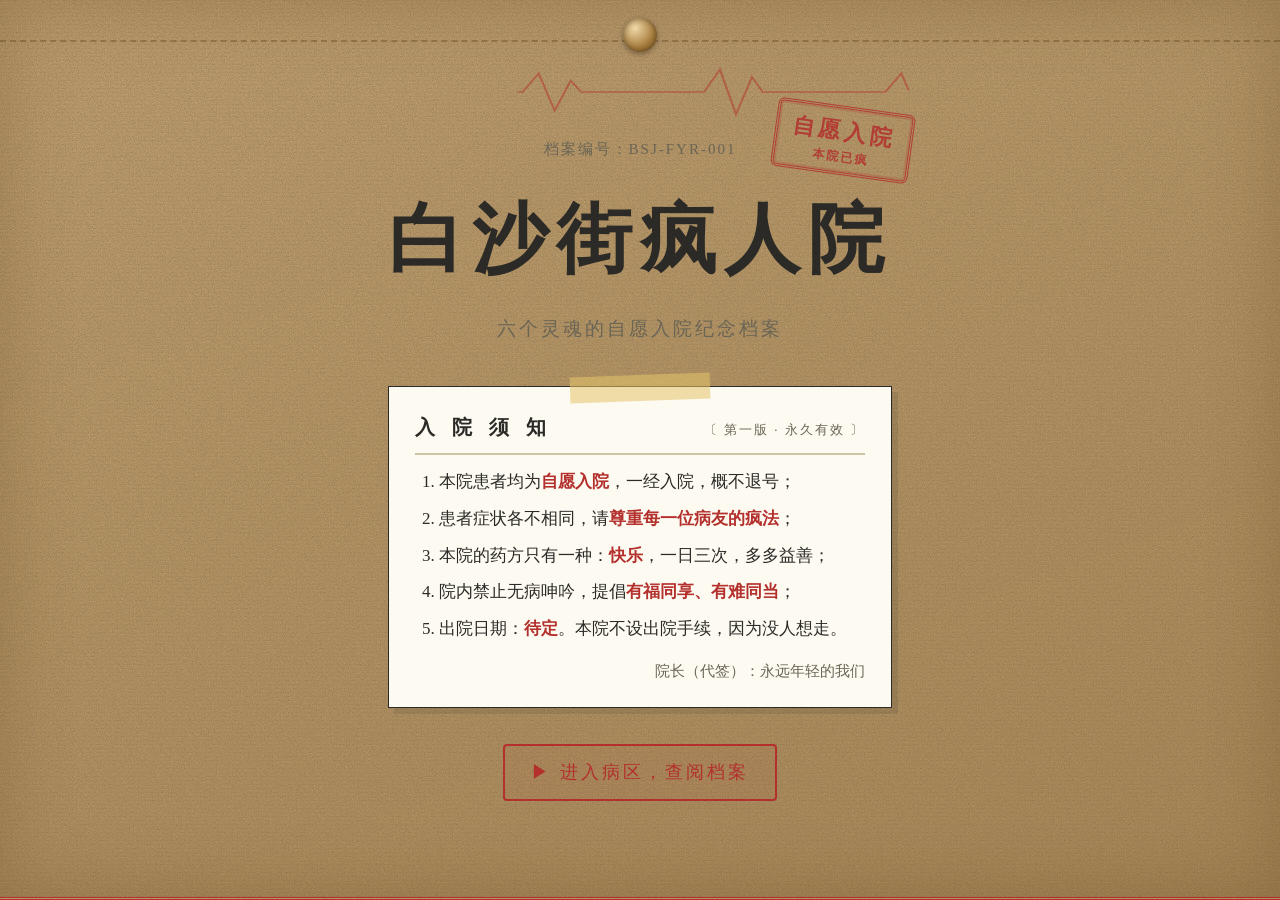
<file: index.html>
<!DOCTYPE html>
<html lang="zh-CN">
<head>
  <meta charset="UTF-8">
  <meta name="viewport" content="width=device-width, initial-scale=1.0">
  <title>白沙街疯人院 · 病友纪念档案</title>
  <meta name="description" content="白沙街疯人院 —— 六个灵魂自愿入院，出院日期：待定。">
  <link rel="stylesheet" href="style.css">
  <link rel="icon" href="data:image/svg+xml,<svg xmlns='http://www.w3.org/2000/svg' viewBox='0 0 100 100'><text y='.9em' font-size='90'>🏥</text></svg>">
</head>
<body class="at-gate">

  <!-- ═══════════ 顶部导航（进入病区后出现） ═══════════ -->
  <header class="topbar">
    <div class="topbar-inner">
      <a href="#home" class="brand">🏥 白沙街疯人院</a>
      <nav class="nav">
        <a href="#home" class="back-to-gate">回大门</a>
        <a href="#patients">病友档案</a>
        <a href="#photos">照片墙</a>
        <a href="#messages">留言板</a>
      </nav>
    </div>
  </header>

  <!-- ═══════════ 首页：入院须知 ═══════════ -->
  <section id="home" class="hero">
    <svg class="ecg" viewBox="0 0 1200 80" preserveAspectRatio="none" aria-hidden="true">
      <path d="M0,40 H300 L320,40 335,10 350,70 365,20 375,40 H470 L490,40 505,15 520,65 535,25 545,40 H640 L660,40 675,10 690,70 705,20 715,40 H810 L830,40 845,15 860,65 875,25 885,40 H1200" fill="none" stroke="#b3302d" stroke-width="2" opacity="0.5"/>
    </svg>
    <!-- 背景装饰由 script.js 自动散布 -->

    <div class="hero-content">
      <div class="stamp stamp-big" aria-hidden="true">
        <div>自愿入院</div>
        <div class="stamp-sub">本院已疯</div>
      </div>

      <p class="hero-file">档案编号：BSJ-FYR-001</p>
      <h1 class="hero-title">白沙街疯人院</h1>
      <p class="hero-sub">六个灵魂的自愿入院纪念档案</p>

      <div class="notice-card">
        <div class="notice-head">
          <span>入 院 须 知</span>
          <span class="notice-no">〔 第一版 · 永久有效 〕</span>
        </div>
        <ol class="notice-list">
          <li>本院患者均为<b>自愿入院</b>，一经入院，概不退号；</li>
          <li>患者症状各不相同，请<b>尊重每一位病友的疯法</b>；</li>
          <li>本院的药方只有一种：<b>快乐</b>，一日三次，多多益善；</li>
          <li>院内禁止无病呻吟，提倡<b>有福同享、有难同当</b>；</li>
          <li>出院日期：<b>待定</b>。本院不设出院手续，因为没人想走。</li>
        </ol>
        <div class="notice-sign">院长（代签）：永远年轻的我们</div>
      </div>

      <a href="#patients" class="enter-btn">▶ 进入病区，查阅档案</a>
    </div>
  </section>

  <!-- ═══════════ 病友档案 ═══════════ -->
  <section id="patients" class="section ward">
    <!-- 背景装饰由 script.js 自动散布 -->
    <div class="section-head">
      <h2>病 友 档 案</h2>
      <p class="section-sub">全院共 6 名患者 · 均为重症快乐患者</p>
    </div>
    <div class="patient-grid" id="patientGrid">
      <!-- 病历卡由 data.js 动态生成 -->
    </div>
    <button class="next-btn" data-next="photos">📸 参观照片墙 →</button>
  </section>

  <!-- ═══════════ 照片墙 ═══════════ -->
  <section id="photos" class="section section-alt ward">
    <!-- 背景装饰由 script.js 自动散布 -->
    <div class="section-head">
      <h2>照 片 墙</h2>
      <p class="section-sub">本院监控录像（部分画面过于抽象，已打码）</p>
    </div>
    <div class="photo-wall" id="photoWall">
      <!-- 照片由 script.js 根据 data.js 的 PHOTO_WALL 渲染 -->
    </div>
    <button class="next-btn" data-next="messages">💬 前往留言板 →</button>
  </section>

  <!-- ═══════════ 留言板 ═══════════ -->
  <section id="messages" class="section section-alt ward">
    <!-- 背景装饰由 script.js 自动散布 -->
    <div class="section-head">
      <h2>留 言 板</h2>
      <p class="section-sub">探视区 · 欢迎各位家属写下对患者的寄语</p>
    </div>

    <div class="msg-box">
      <form class="msg-form" id="msgForm">
        <input type="text" id="msgName" placeholder="署名（比如：资深病友老张）" maxlength="20" required>
        <textarea id="msgText" rows="3" placeholder="想对白沙街疯人院说的话……" maxlength="200" required></textarea>
        <button type="submit" class="msg-btn">📮 贴一张留言条</button>
      </form>
      <div class="msg-list" id="msgList">
        <!-- 留言由 script.js 渲染 -->
      </div>
    </div>
    <button class="next-btn" data-gate="true">🏁 探视完毕，返回大门</button>
  </section>

  <!-- ═══════════ 页脚 ═══════════ -->
  <footer class="footer">
    <p>白沙街疯人院 · 病友纪念档案</p>
    <p class="footer-sm">档案室地址：白沙街 · 六人合住 · 出院日期：待定</p>
    <p class="footer-sm">本档案由「永远的我们」共同保管</p>
    <p class="footer-sm"><a href="#home" class="back-to-gate">← 探视结束，返回入院大门</a></p>
  </footer>

  <!-- ═══════════ 照片预览灯箱 ═══════════ -->
  <div class="lightbox" id="lightbox" aria-hidden="true">
    <button class="lb-close" id="lbClose" aria-label="关闭预览">✕</button>
    <button class="lb-prev" id="lbPrev" aria-label="上一张">‹</button>
    <figure class="lb-figure">
      <img id="lbImg" alt="">
      <figcaption id="lbCaption"></figcaption>
      <p class="lb-hint">单击放大 · 滚轮缩放 · 按住拖动 · 双击复原</p>
    </figure>
    <button class="lb-next" id="lbNext" aria-label="下一张">›</button>
  </div>

  <script src="data.js"></script>
  <script src="script.js"></script>
</body>
</html>
</file>
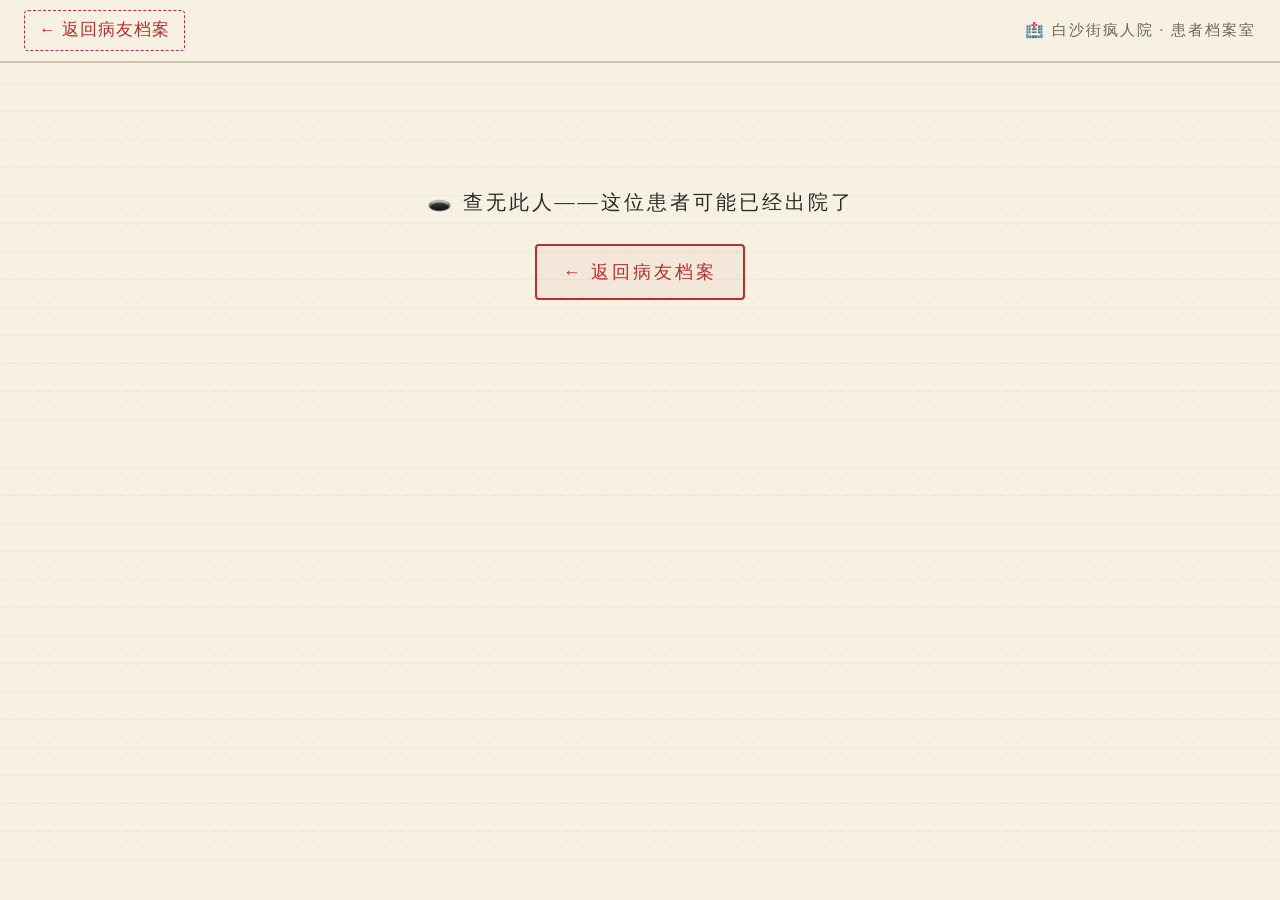
<file: patient.html>
<!DOCTYPE html>
<html lang="zh-CN">
<head>
  <meta charset="UTF-8">
  <meta name="viewport" content="width=device-width, initial-scale=1.0">
  <title>患者档案 · 白沙街疯人院</title>
  <link rel="stylesheet" href="style.css">
  <link rel="stylesheet" href="patient.css">
  <link rel="icon" href="data:image/svg+xml,<svg xmlns='http://www.w3.org/2000/svg' viewBox='0 0 100 100'><text y='.9em' font-size='90'>🏥</text></svg>">
</head>
<body class="detail-page">

  <!-- ═══════════ 顶部返回条 ═══════════ -->
  <header class="detail-topbar">
    <a href="index.html#patients" class="back-link">← 返回病友档案</a>
    <span class="detail-brand">🏥 白沙街疯人院 · 患者档案室</span>
  </header>

  <!-- ═══════════ 患者详情（由 patient.js 渲染） ═══════════ -->
  <main id="detailMain" class="detail-main"></main>

  <footer class="footer">
    <p>白沙街疯人院 · 病友纪念档案</p>
    <p class="footer-sm">档案室地址：白沙街 · 六人合住 · 出院日期：待定</p>
  </footer>

  <script src="data.js"></script>
  <script src="patient.js"></script>
</body>
</html>
</file>
<file: style.css>
/* ═══════════════════════════════════════
   白沙街疯人院 · 病历档案风
   纸张米黄 × 墨色 × 印章红
   ═══════════════════════════════════════ */

:root {
  --paper: #f6f1e3;        /* 纸张底色 */
  --paper-deep: #ece3cd;   /* 深一层的纸色 */
  --card: #fdfaf1;         /* 卡片纸色 */
  --ink: #2b2a26;          /* 墨色 */
  --ink-soft: #6b6555;     /* 淡墨 */
  --red: #b3302d;          /* 印章红 */
  --red-deep: #8f2421;
  --line: #cdc2a4;         /* 档案线 */
  --tape: rgba(230, 197, 106, 0.55); /* 胶带 */
}

* { margin: 0; padding: 0; box-sizing: border-box; }

/* ═══════════ 页面切换过渡（总览 ↔ 详情页） ═══════════
   进入：页面淡入上移；切出：向下滑出后跳转           */
body { animation: page-in 0.45s ease both; }
body.page-leave {
  animation: none;
  opacity: 0; transform: translateY(28px);
  transition: opacity 0.4s ease, transform 0.4s ease;
}
@keyframes page-in {
  from { opacity: 0; transform: translateY(16px); }
  to   { opacity: 1; transform: translateY(0); }
}
@media (prefers-reduced-motion: reduce) {
  body { animation-duration: 0.01ms; }
  body.page-leave { transition-duration: 0.01ms; }
}

/* ═══════════ 大门 / 病区 切换 ═══════════
   body.at-gate = 站在大门外：只看得到入院须知
   body.entered = 已入院：按顺序逐区解锁参观
   每个病区需点击「下一区」按钮才能解锁            */
.topbar, section.ward, .footer { display: none; }

body.entered .topbar { display: block; animation: slide-down 0.4s ease; }
body.entered section.ward.unlocked,
body.entered .footer { display: block; animation: fade-in 0.6s ease; }
body.entered .hero { display: none; }

@keyframes fade-in {
  from { opacity: 0; transform: translateY(16px); }
  to   { opacity: 1; transform: translateY(0); }
}
@keyframes slide-down {
  from { opacity: 0; transform: translateY(-16px); }
  to   { opacity: 1; transform: translateY(0); }
}

.back-to-gate {
  color: var(--ink-soft); text-decoration: none;
  border-bottom: 1px dashed var(--ink-soft); transition: color 0.2s;
}
.back-to-gate:hover { color: var(--red); border-color: var(--red); }
.footer .back-to-gate { font-size: 14px; }

/* ── 下一区按钮 ── */
.next-btn {
  display: block; margin: 44px auto 8px;
  font-family: inherit; font-size: 18px; letter-spacing: 2px;
  color: var(--red); background: var(--card);
  border: 2px dashed var(--red); padding: 12px 32px; cursor: pointer;
  transition: all 0.25s;
}
.next-btn:hover {
  background: var(--red); color: var(--paper);
  border-style: solid; box-shadow: 4px 4px 0 rgba(43,42,38,0.18);
}

html { scroll-behavior: smooth; }

body {
  background: var(--paper);
  /* 病历本横线格 + 纸点阵 */
  background-image:
    repeating-linear-gradient(to bottom, transparent 0, transparent 27px, rgba(122, 80, 32, 0.05) 27px, rgba(122, 80, 32, 0.05) 28px),
    radial-gradient(rgba(43,42,38,0.04) 1px, transparent 1px);
  background-size: auto, 22px 22px;
  color: var(--ink);
  font-family: "KaiTi", "STKaiti", "Kaiti SC", "楷体", serif;
  line-height: 1.8;
  font-size: 17px;
}

/* 档案感文字 */
.file-font, .notice-card, .patient-card, .tl-card, .msg-card {
  font-family: "FangSong", "STFangsong", "仿宋", "KaiTi", serif;
}

::selection { background: rgba(179,48,45,0.25); }

/* ═══════════ 顶部导航 ═══════════ */
.topbar {
  position: fixed; top: 0; left: 0; right: 0; z-index: 100;
  background: rgba(246, 241, 227, 0.92);
  backdrop-filter: blur(6px);
  border-bottom: 2px solid var(--line);
}
.topbar-inner {
  max-width: 1080px; margin: 0 auto;
  display: flex; align-items: center; justify-content: space-between;
  padding: 10px 20px; flex-wrap: wrap; gap: 6px;
}
.brand {
  font-size: 21px; font-weight: bold; color: var(--ink);
  text-decoration: none; letter-spacing: 1px;
}
.nav { display: flex; gap: 4px; flex-wrap: wrap; }
.nav a {
  color: var(--ink); text-decoration: none; padding: 4px 12px;
  border: 1px solid transparent; border-radius: 4px; font-size: 16px;
  transition: all 0.2s;
}
.nav a:hover {
  border-color: var(--red); color: var(--red);
  background: rgba(179,48,45,0.06);
}

/* ═══════════ 首页 ═══════════ */
.hero {
  position: relative; min-height: 100vh;
  display: flex; align-items: center; justify-content: center;
  padding: 120px 20px 80px; overflow: hidden;
  border-bottom: 3px double var(--red);
  /* 牛皮纸档案袋底色 */
  background-color: #c9a268;
  background-image:
    /* 纸纤维噪点 */
    url("data:image/svg+xml,%3Csvg xmlns='http://www.w3.org/2000/svg' width='220' height='220'%3E%3Cfilter id='n'%3E%3CfeTurbulence type='fractalNoise' baseFrequency='0.75' numOctaves='2' seed='5'/%3E%3CfeColorMatrix type='matrix' values='0 0 0 0 0.15 0 0 0 0 0.10 0 0 0 0 0.05 0 0 0 0.55 0'/%3E%3C/filter%3E%3Crect width='220' height='220' filter='url(%23n)'/%3E%3C/svg%3E"),
    /* 横向纤维纹 */
    repeating-linear-gradient(to bottom, rgba(122, 80, 32, 0.05) 0, rgba(122, 80, 32, 0.05) 1px, transparent 1px, transparent 4px),
    /* 光照起伏 */
    linear-gradient(160deg, rgba(255, 255, 255, 0.12), rgba(0, 0, 0, 0.10));
  /* 档案袋边缘的弯曲阴影 */
  box-shadow: inset 0 0 70px rgba(90, 60, 20, 0.28);
}
/* 顶部封口折痕线 */
.hero::before {
  content: ""; position: absolute; top: 40px; left: 0; right: 0;
  border-top: 2px dashed rgba(90, 60, 20, 0.35);
}
/* 顶部中央金属孔圈（档案袋系绳孔） */
.hero::after {
  content: ""; position: absolute; top: 18px; left: 50%; transform: translateX(-50%);
  width: 34px; height: 34px; border-radius: 50%;
  background: radial-gradient(circle at 35% 30%, #f0d9a8, #a67c3d 60%, #7a5420);
  box-shadow: 0 2px 5px rgba(0,0,0,0.35), inset 0 0 6px rgba(0,0,0,0.4);
}
.ecg {
  position: absolute; top: 62px; left: 0; width: 100%; height: 60px;
  stroke-dasharray: 600; stroke-dashoffset: 600;
  animation: ecg-draw 6s linear infinite;
}
@keyframes ecg-draw {
  0% { stroke-dashoffset: 600; }
  100% { stroke-dashoffset: -600; }
}
.hero-content { max-width: 720px; text-align: center; position: relative; }
.hero-file {
  font-family: "FangSong", serif; color: var(--ink-soft);
  font-size: 15px; letter-spacing: 2px; margin-bottom: 8px;
}
.hero-title {
  font-size: clamp(44px, 8vw, 76px); font-weight: bold;
  letter-spacing: 8px; margin: 6px 0 4px;
}
.hero-sub { color: var(--ink-soft); font-size: 19px; letter-spacing: 3px; margin-bottom: 40px; }

/* ── 印章 ── */
.stamp {
  position: absolute; display: inline-block;
  color: var(--red); border: 3px double var(--red);
  padding: 6px 14px; border-radius: 6px;
  font-weight: bold; letter-spacing: 4px; line-height: 1.5;
  opacity: 0.85; user-select: none; pointer-events: none;
  box-shadow: inset 0 0 0 2px rgba(179,48,45,0.25);
}
.stamp-big { top: -30px; right: -20px; font-size: 22px; transform: rotate(8deg); }
.stamp-sub { font-size: 12px; letter-spacing: 2px; text-align: center; }
@media (max-width: 600px) { .stamp-big { right: 10px; top: -40px; font-size: 17px; } }

/* ── 入院须知 ── */
.notice-card {
  background: var(--card); border: 1.5px solid var(--ink);
  box-shadow: 6px 6px 0 rgba(43,42,38,0.12);
  text-align: left; padding: 22px 26px; margin-bottom: 36px;
  position: relative;
}
.notice-card::before {
  content: ""; position: absolute; top: -12px; left: 50%; transform: translateX(-50%) rotate(-2deg);
  width: 140px; height: 26px; background: var(--tape);
}
.notice-head {
  display: flex; justify-content: space-between; align-items: baseline;
  font-size: 20px; font-weight: bold; letter-spacing: 6px;
  border-bottom: 2px solid var(--line); padding-bottom: 8px; margin-bottom: 12px;
}
.notice-no { font-size: 13px; letter-spacing: 2px; color: var(--ink-soft); font-weight: normal; }
.notice-list { padding-left: 24px; }
.notice-list li { margin: 6px 0; }
.notice-list b { color: var(--red); }
.notice-sign { text-align: right; margin-top: 14px; color: var(--ink-soft); font-size: 15px; }

.enter-btn {
  display: inline-block; color: var(--red); text-decoration: none;
  border: 2px solid var(--red); padding: 10px 26px; border-radius: 4px;
  font-size: 18px; letter-spacing: 3px; background: rgba(179,48,45,0.05);
  transition: all 0.25s;
}
.enter-btn:hover { background: var(--red); color: var(--paper); }

/* ═══════════ 通用板块 ═══════════ */
.section { padding: 90px 20px; max-width: 1080px; margin: 0 auto; position: relative; }
/* 交替板块：背景透明（与病友档案一致的米黄纸+横线格），仅保留分隔线 */
.section-alt { max-width: none; border-top: 3px double var(--line); border-bottom: 3px double var(--line); }
.section-alt > * { max-width: 1080px; margin-left: auto; margin-right: auto; }

/* ── 板块背景装饰（药丸/书本/回形针等，JS 自动散布） ── */
.deco {
  position: absolute; font-size: 126px; line-height: 1;
  opacity: 0.24; pointer-events: none; user-select: none;
  z-index: -1;
}
.section-head { text-align: center; margin-bottom: 48px; }
.section-head h2 {
  font-size: clamp(28px, 5vw, 38px); letter-spacing: 10px; display: inline-block;
  padding: 0 18px 8px; border-bottom: 3px double var(--red);
}
.section-sub { color: var(--ink-soft); margin-top: 10px; font-size: 15px; letter-spacing: 2px; }

/* 滚动渐显 */
.reveal { opacity: 0; transform: translateY(24px); transition: opacity 0.6s ease, transform 0.6s ease; }
.reveal.visible { opacity: 1; transform: translateY(0); }

/* ═══════════ 病友档案（总览） ═══════════ */
.patient-grid {
  display: grid; grid-template-columns: repeat(auto-fill, minmax(220px, 1fr));
  gap: 34px; padding: 8px 0 10px;
}
.patient-link {
  display: block; text-decoration: none; color: var(--ink);
  transition: transform 0.3s;
}
.patient-link:hover { transform: translateY(-6px); }
.patient-card {
  background: var(--card);
  background-image: radial-gradient(rgba(43,42,38,0.035) 1px, transparent 1px);
  background-size: 14px 14px;
  border: 1.5px dashed var(--ink);
  padding: 20px 18px 26px; position: relative; text-align: center;
  box-shadow: 5px 5px 0 rgba(43,42,38,0.12);
  transition: border-color 0.25s, box-shadow 0.25s, transform 0.3s;
}
.patient-link:hover .patient-card {
  border-color: var(--red);
  box-shadow: 9px 9px 0 rgba(179,48,45,0.22);
  transform: rotate(0deg) translateY(-2px);
}
/* 顶部彩色档案条 */
.pc-bar {
  position: absolute; top: 0; left: 0; right: 0; height: 9px;
  border-radius: 2px 2px 0 0;
}
/* 纸胶带：三种贴法 */
.patient-card::before {
  content: ""; position: absolute; top: -12px; left: 12px;
  width: 96px; height: 26px; background: var(--tape);
  transform: rotate(-2deg);
}
/* 已疯印章：悬停时盖下来 */
.patient-card::after {
  content: "已疯"; position: absolute; top: 16px; right: 12px;
  color: var(--red); border: 2px solid var(--red); border-radius: 4px;
  padding: 1px 8px; font-size: 13px; font-weight: bold;
  letter-spacing: 2px; opacity: 0; transform: rotate(10deg) scale(0.7);
  transition: opacity 0.3s, transform 0.35s cubic-bezier(0.34, 1.56, 0.64, 1);
  pointer-events: none;
}
.patient-link:hover .patient-card::after {
  opacity: 0.85; transform: rotate(10deg) scale(1);
}

/* ── 变体 A（红系）：虚线边框 + 左胶带 + 左倾 ── */
.v1 { border-style: dashed; transform: rotate(-1deg); }
.v1 .pc-bar { background: var(--red); }
.v1::before { left: 12px; transform: rotate(-2deg); }

/* ── 变体 B（墨蓝系）：双线边框 + 中胶带 + 微右倾 ── */
.v2 { border-style: double; transform: rotate(0.8deg); }
.v2 .pc-bar { background: #3a5a7a; }
.v2::before { left: 50%; transform: translateX(-50%) rotate(1deg); }

/* ── 变体 C（橄榄系）：点线边框 + 右胶带 + 右倾 ── */
.v3 { border-style: dotted; transform: rotate(1.2deg); }
.v3 .pc-bar { background: #6b7a3a; }
.v3::before { left: auto; right: 12px; transform: rotate(2deg); }

/* 大头照：内框装饰 */
.pc-avatar {
  width: 100%; aspect-ratio: 1 / 1;
  border: 1.5px solid var(--ink); background: #e9e3d2;
  display: flex; flex-direction: column; align-items: center; justify-content: center;
  font-size: 13px; color: var(--ink-soft); text-align: center; line-height: 1.5;
  overflow: hidden; margin-bottom: 16px; position: relative;
}
.pc-avatar::after {
  content: ""; position: absolute; inset: 6px;
  border: 1px solid rgba(43,42,38,0.3);
  pointer-events: none;
}
.v1 .pc-avatar::after { border-color: rgba(179,48,45,0.4); }
.v2 .pc-avatar::after { border-style: double; border-color: rgba(58,90,122,0.4); }
.v3 .pc-avatar::after { border-style: dotted; border-color: rgba(107,122,58,0.5); }
.pc-avatar img { width: 100%; height: 100%; object-fit: cover; }
.pc-avatar span { font-size: 46px; opacity: 0.55; margin-bottom: 4px; }

/* 昵称 + 称号 + 档案号 */
.pc-name {
  font-size: 26px; font-weight: bold; letter-spacing: 3px; position: relative;
}
.pc-name::after {
  content: ""; display: block; width: 62%; height: 2px; margin: 8px auto 0;
  background: repeating-linear-gradient(90deg, var(--line) 0 6px, transparent 6px 11px);
}
.pc-title { font-size: 14px; color: var(--red); letter-spacing: 1px; margin-top: 6px; }
.v2 .pc-title { color: #3a5a7a; }
.v3 .pc-title { color: #6b7a3a; }
.pc-no {
  position: absolute; bottom: 8px; right: 10px;
  font-size: 11px; color: var(--ink-soft); letter-spacing: 1px; opacity: 0.8;
}

/* ═══════════ 详情页表格（patient.html 复用） ═══════════ */
.pc-table { width: 100%; border-collapse: collapse; font-size: 15px; }
.pc-table td {
  border: 1px solid var(--line); padding: 6px 10px; vertical-align: top;
}
.pc-table .k { width: 86px; background: rgba(205,194,164,0.25); color: var(--ink-soft); white-space: nowrap; }

/* ═══════════ 照片墙 ═══════════ */
.photo-wall {
  display: grid; grid-template-columns: repeat(auto-fill, minmax(230px, 1fr));
  gap: 36px; padding: 10px 0 20px;
}
.photo-slot { text-align: center; }

/* 撕纸照片框：白纸底 + 锯齿边缘（torn-mask.svg）+ 胶带 + 微旋转 */
.photo-frame {
  position: relative;
  background: var(--card);
  padding: 9px 9px 13px;
  box-shadow: 5px 5px 0 rgba(43,42,38,0.16);
  -webkit-mask: url("torn-mask.svg") no-repeat center / 100% 100%;
          mask: url("torn-mask.svg") no-repeat center / 100% 100%;
}
.photo-frame::before {
  content: ""; position: absolute; top: -12px; left: 50%; transform: translateX(-50%) rotate(1deg);
  width: 92px; height: 24px; background: var(--tape);
  z-index: 2;
}
.photo-frame img {
  display: block; width: 100%; aspect-ratio: 4 / 3; object-fit: cover;
  border: 1px solid rgba(43,42,38,0.22);
}
.photo-slot:nth-child(odd) .photo-frame { transform: rotate(-1.4deg); }
.photo-slot:nth-child(even) .photo-frame { transform: rotate(1.4deg); }
.photo-slot:nth-child(3n) .photo-frame { transform: rotate(0.6deg); }
.photo-slot:nth-child(n) .photo-frame { transition: transform 0.3s, box-shadow 0.3s; }
.photo-slot:nth-child(n) .photo-frame:hover { transform: rotate(0deg) scale(1.03); box-shadow: 8px 8px 0 rgba(43,42,38,0.22); }
.photo-caption { margin-top: 14px; font-size: 14px; color: var(--ink-soft); letter-spacing: 1px; }

/* ═══════════ 照片预览灯箱 ═══════════ */
.lightbox {
  position: fixed; inset: 0; z-index: 300;
  background: rgba(24, 20, 14, 0.93);
  display: flex; align-items: center; justify-content: center;
  opacity: 0; visibility: hidden; pointer-events: none;
  transition: opacity 0.35s, visibility 0.35s;
}
.lightbox.open { opacity: 1; visibility: visible; pointer-events: auto; }
.lb-figure {
  max-width: min(88vw, 1100px); max-height: 84vh;
  margin: 0; text-align: center;
}
.lb-figure img {
  max-width: 100%; max-height: 74vh; object-fit: contain;
  background: var(--card); padding: 12px 12px 8px;
  box-shadow: 0 10px 40px rgba(0,0,0,0.5);
  -webkit-mask: url("torn-mask.svg") no-repeat center / 100% 100%;
          mask: url("torn-mask.svg") no-repeat center / 100% 100%;
  transition: transform 0.25s ease;
  cursor: zoom-in;
  user-select: none; -webkit-user-drag: none;
}
.lb-figure img.dragging { transition: none; }
.lb-figure figcaption {
  color: #d8cfb8; font-size: 15px; letter-spacing: 2px;
  margin-top: 14px;
}
.lb-hint {
  color: rgba(216, 207, 184, 0.55); font-size: 13px;
  letter-spacing: 1px; margin-top: 6px;
}
.lb-close, .lb-prev, .lb-next {
  position: absolute; border: none; cursor: pointer;
  background: rgba(246, 241, 227, 0.14); color: #f6f1e3;
  font-family: inherit; font-size: 22px; line-height: 1;
  transition: background 0.2s;
}
.lb-close { top: 20px; right: 20px; width: 44px; height: 44px; border-radius: 50%; }
.lb-prev, .lb-next { top: 50%; transform: translateY(-50%); width: 48px; height: 64px; font-size: 30px; }
.lb-prev { left: 16px; }
.lb-next { right: 16px; }
.lb-close:hover, .lb-prev:hover, .lb-next:hover { background: rgba(246, 241, 227, 0.32); }
@media (max-width: 640px) {
  .lb-prev { left: 6px; }
  .lb-next { right: 6px; }
}

/* ═══════════ 留言板 ═══════════ */
.msg-box { max-width: 680px; margin: 0 auto; }
.msg-form {
  background: var(--card); border: 1.5px dashed var(--ink);
  padding: 18px; display: flex; flex-direction: column; gap: 12px;
  box-shadow: 6px 6px 0 rgba(43,42,38,0.1);
}
.msg-form input, .msg-form textarea {
  font-family: inherit; font-size: 16px; color: var(--ink);
  background: #fbf8ef; border: 1.5px solid var(--line);
  padding: 10px 12px; outline: none; resize: vertical;
}
.msg-form input:focus, .msg-form textarea:focus { border-color: var(--red); }
.msg-btn {
  align-self: flex-end; font-family: inherit; font-size: 17px;
  color: var(--paper); background: var(--red); border: none;
  padding: 8px 22px; cursor: pointer; letter-spacing: 2px;
  transition: background 0.2s;
}
.msg-btn:hover { background: var(--red-deep); }
.msg-list { margin-top: 30px; display: flex; flex-direction: column; gap: 16px; }
.msg-card {
  background: var(--card); border-left: 5px solid var(--red);
  padding: 12px 18px; box-shadow: 3px 3px 0 rgba(43,42,38,0.08);
}
.msg-card .m-name { font-weight: bold; letter-spacing: 1px; }
.msg-card .m-time { float: right; font-size: 13px; color: var(--ink-soft); }
.msg-card p { font-size: 15px; margin-top: 4px; }
.msg-empty { text-align: center; color: var(--ink-soft); font-size: 15px; padding: 20px 0; }

/* ═══════════ 页脚 ═══════════ */
.footer {
  text-align: center; padding: 44px 20px 30px;
  background: var(--paper-deep); border-top: 3px double var(--red);
  font-size: 17px; letter-spacing: 2px;
}
.footer-sm { font-size: 13px; color: var(--ink-soft); margin-top: 6px; }

/* ═══════════ 移动端 ═══════════ */
@media (max-width: 640px) {
  body { font-size: 16px; }
  .topbar-inner { justify-content: center; }
  .hero { padding-top: 150px; }
  .patient-grid { grid-template-columns: 1fr; }
}
</file>
<file: patient.css>
/* ═══════════════════════════════════════
   患者档案详情页 · 专属样式
   （基础变量/字体沿用 style.css）
   ═══════════════════════════════════════ */

.detail-page { padding-top: 64px; }

/* ── 顶部返回条 ── */
.detail-topbar {
  position: fixed; top: 0; left: 0; right: 0; z-index: 100;
  background: rgba(246, 241, 227, 0.94);
  backdrop-filter: blur(6px);
  border-bottom: 2px solid var(--line);
  display: flex; align-items: center; justify-content: space-between;
  padding: 10px 24px; flex-wrap: wrap; gap: 6px;
}
.back-link {
  color: var(--red); text-decoration: none;
  font-size: 17px; letter-spacing: 1px;
  border: 1.5px dashed var(--red); padding: 4px 14px; border-radius: 4px;
  transition: all 0.2s;
}
.back-link:hover { background: var(--red); color: var(--paper); }
.detail-brand { color: var(--ink-soft); font-size: 15px; letter-spacing: 2px; }
@media (max-width: 640px) { .detail-brand { display: none; } }

/* ── 主体 ── */
.detail-main { max-width: 820px; margin: 0 auto; padding: 40px 20px 60px; }

/* ── 档案头：大头照 + 名号 ── */
.detail-hero {
  display: flex; gap: 34px; align-items: center;
  margin-bottom: 36px; flex-wrap: wrap; justify-content: center;
}
.detail-photo {
  width: 260px; aspect-ratio: 1 / 1; flex-shrink: 0;
  border: 2px solid var(--ink); background: #e9e3d2;
  box-shadow: 8px 8px 0 rgba(43,42,38,0.14);
  display: flex; flex-direction: column; align-items: center; justify-content: center;
  color: var(--ink-soft); text-align: center; line-height: 1.6;
  position: relative; overflow: hidden;
}
.detail-photo::before {
  content: ""; position: absolute; top: -12px; left: 50%; transform: translateX(-50%) rotate(1deg);
  width: 110px; height: 26px; background: var(--tape);
}
.detail-photo img { width: 100%; height: 100%; object-fit: cover; }
.detail-photo span { font-size: 64px; opacity: 0.55; }
.detail-photo p { font-size: 15px; }
.detail-id { font-size: 14px; color: var(--ink-soft); letter-spacing: 2px; margin-bottom: 4px; }
.detail-name {
  font-size: clamp(34px, 6vw, 48px); font-weight: bold;
  letter-spacing: 6px; margin: 2px 0 6px;
}
.detail-title { font-size: 18px; color: var(--red); letter-spacing: 2px; }
.detail-stamp {
  margin-top: 18px; display: inline-block;
  color: var(--red); border: 3px double var(--red);
  padding: 4px 14px; border-radius: 5px; font-weight: bold;
  letter-spacing: 6px; transform: rotate(-6deg); opacity: 0.85;
}

/* ── 档案表格 ── */
.detail-table {
  background: var(--card); border: 1.5px solid var(--ink);
  padding: 20px; box-shadow: 6px 6px 0 rgba(43,42,38,0.10);
  margin-bottom: 44px; position: relative;
}
.detail-table::before {
  content: ""; position: absolute; top: -12px; left: 24px;
  width: 110px; height: 26px; background: var(--tape);
}
.detail-table h2 { font-size: 20px; letter-spacing: 4px; margin-bottom: 14px; color: var(--red); }

/* ── 照片墙 ── */
.detail-photos h2 { font-size: 20px; letter-spacing: 4px; margin-bottom: 6px; color: var(--red); }
.detail-photos .sub { font-size: 14px; color: var(--ink-soft); margin-bottom: 18px; }
.detail-photo-wall {
  display: grid; grid-template-columns: repeat(auto-fill, minmax(170px, 1fr));
  gap: 22px;
}
.dp-slot { text-align: center; }
.dp-ph {
  aspect-ratio: 4 / 3; background: #e4ddc9;
  border: 1.5px solid var(--ink); box-shadow: 4px 4px 0 rgba(43,42,38,0.13);
  display: flex; flex-direction: column; align-items: center; justify-content: center;
  color: var(--ink-soft); font-size: 13px; padding: 12px; position: relative;
}
.dp-ph::before {
  content: ""; position: absolute; top: -9px; left: 50%; transform: translateX(-50%) rotate(1deg);
  width: 72px; height: 20px; background: var(--tape);
}
.dp-ph span { font-size: 28px; opacity: 0.55; margin-bottom: 4px; }
.dp-slot:nth-child(odd) .dp-ph { transform: rotate(-1deg); }
.dp-slot:nth-child(even) .dp-ph { transform: rotate(1deg); }
.dp-slot img { width: 100%; aspect-ratio: 4/3; object-fit: cover; border: 1.5px solid var(--ink); box-shadow: 4px 4px 0 rgba(43,42,38,0.13); }
.dp-caption { margin-top: 8px; font-size: 13px; color: var(--ink-soft); }

/* ── 内容分块入场动画 ── */
.d-in {
  opacity: 0; transform: translateY(28px);
  transition: opacity 0.55s ease, transform 0.55s ease;
}
.d-show { opacity: 1; transform: translateY(0); }
@media (prefers-reduced-motion: reduce) {
  .d-in { transition-duration: 0.01ms; }
}

/* ── 查无此人 ── */
.not-found { text-align: center; padding: 80px 20px; font-size: 20px; letter-spacing: 3px; }
.not-found p { margin-bottom: 24px; }
</file>
